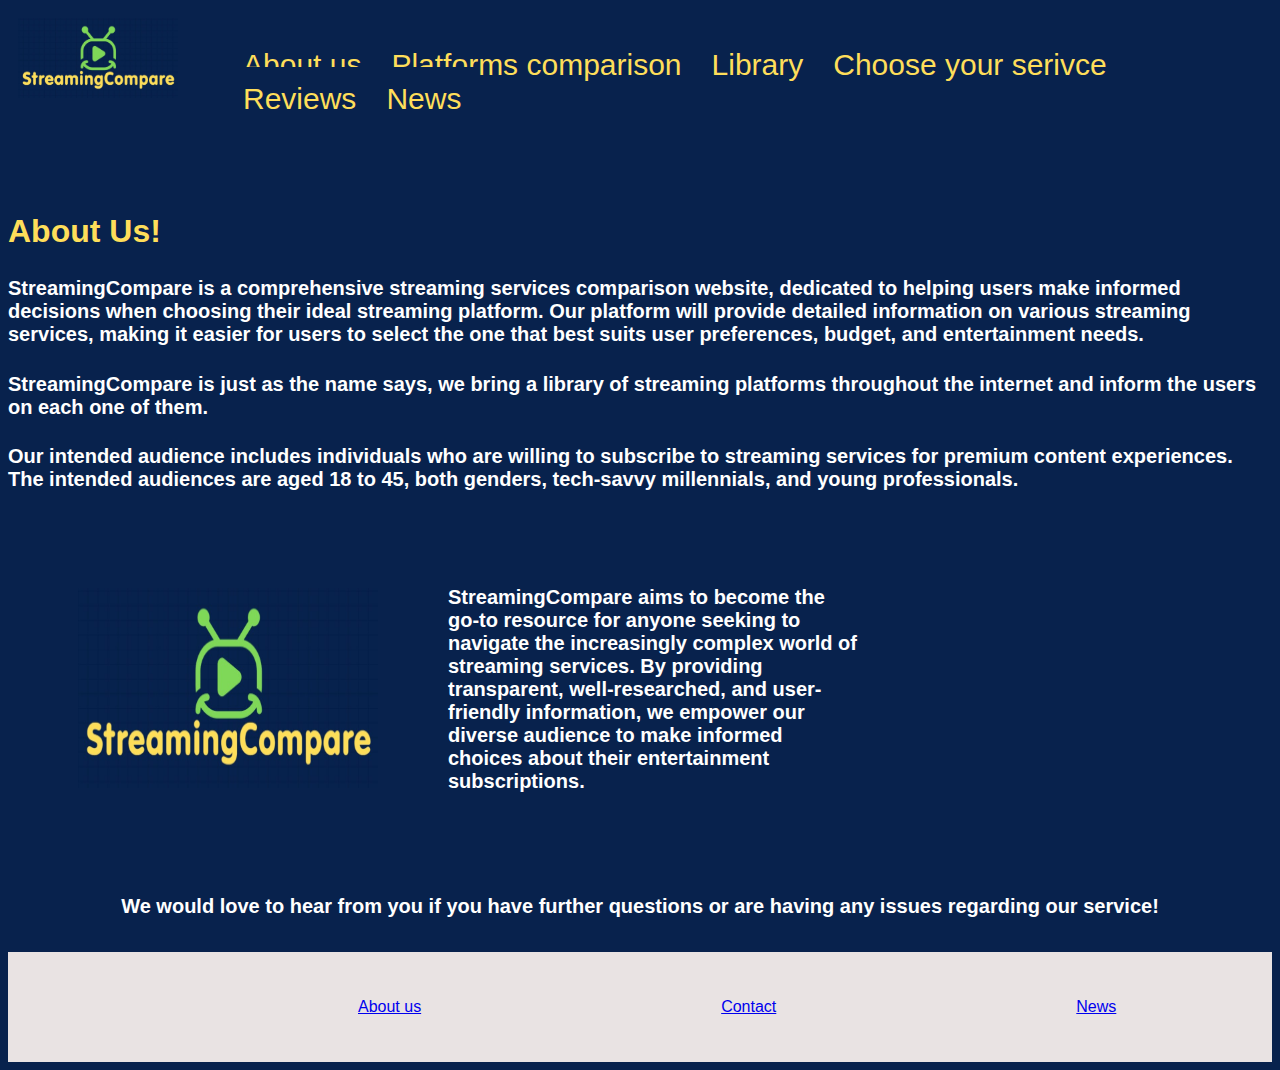
<file: public_html/about.html>
<!DOCTYPE html>
<html lang="en">

<head>
  <meta charset="UTF-8">
  <meta name="viewport" content="width=device-width, initial-scale=1.0">
  <title>StreamingCompare</title>
  <link href="css/about.css" rel="stylesheet">    
</head>


<body>

  <header>
    <img src="img/logo.jpg" class = "logo" alt="logo" width="160" height="80">
    
  <ul>
    <li><a href="about.html">About us</a></li>
    <li><a href="comparison.html">Platforms comparison</a></li>
    <li><a href="library.html">Library</a></li>
    <li><a href="service.html">Choose your serivce</a></li>
    <li><a href="reviews.html">Reviews</a></li>
    <li><a href="news.html">News</a></li>
  </ul>
</header>

<br>
<br>

<div class="upper-content"> 
<h1> About Us! </h1>
    <h4>StreamingCompare is a comprehensive streaming services comparison website, dedicated to helping users make informed decisions when choosing their ideal streaming platform. Our platform will provide detailed information on various streaming services, making it easier for users to select the one that best suits user preferences, budget, and entertainment needs. </h4>
    <h4>StreamingCompare is just as the name says, we bring a library of streaming platforms throughout the internet and inform the users on each one of them.</h4>    
    <h4>Our intended audience includes individuals who are willing to subscribe to streaming services for premium content experiences. The intended audiences are aged 18 to 45, both genders, tech-savvy millennials, and young professionals.</h4>
    

<div class="container">
    <div class="lower-content">
      <img src="img/logo.jpg" class="companylogo" alt="companylogo" >      
    </div>
    <div class="text">
      <h4>StreamingCompare aims to become the go-to resource for anyone seeking to navigate the increasingly complex world of streaming services. By providing transparent, well-researched, and user-friendly information, we empower our diverse audience to make informed choices about their entertainment subscriptions.</h3>        
    </div>
  </div>

  <div class="lower-text">
    <h5>We would love to hear from you if you have further questions or are having any issues regarding our service!</h5>
    </div>

</div>


</body>

    

<!-- Footer -->
<footer class="footer">
  <p><a href="about.html"> About us</a></p>    
  <p><a href="mailto:webmaster@example.com"> Contact </p>
  <p><a href="news.html">News</a></p>
</footer>
</body>
</html>
</file>
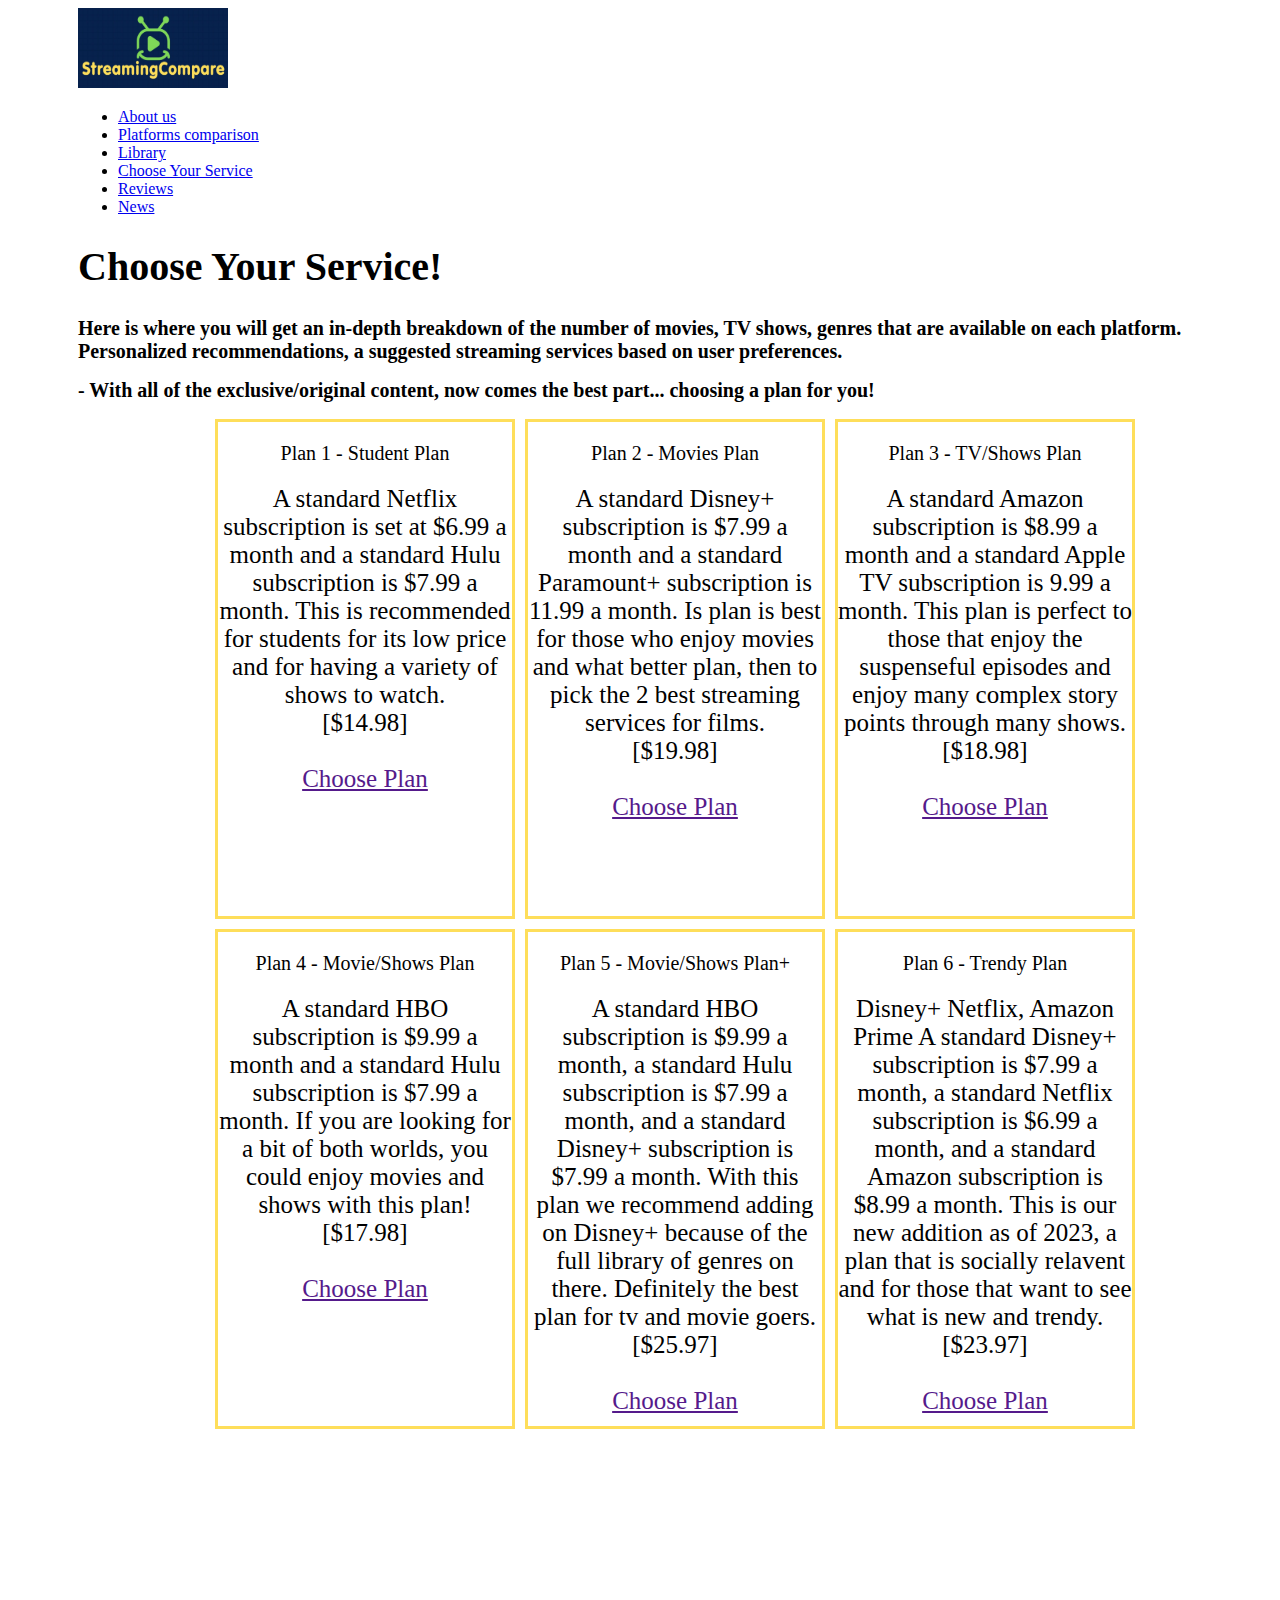
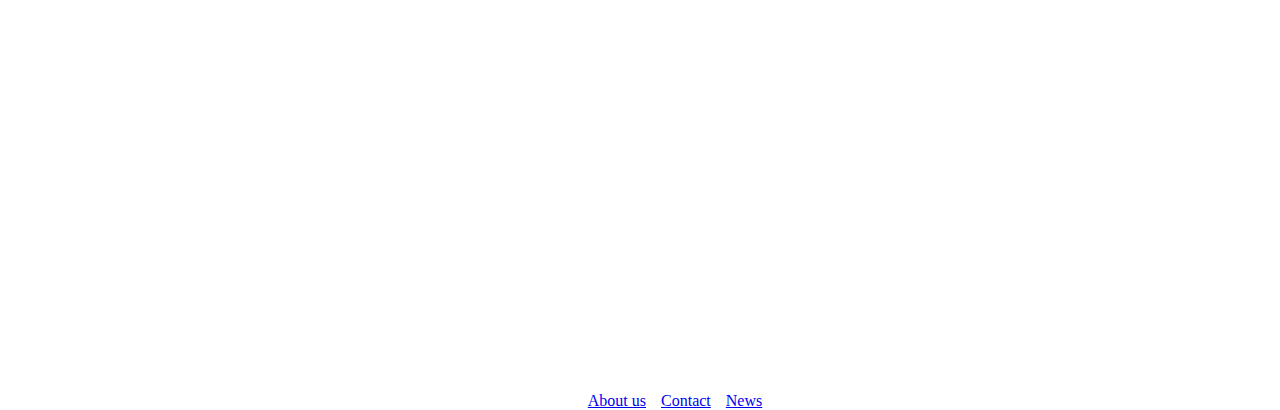
<file: public_html/choose.html>
<!DOCTYPE html>
<html lang="en">
	<head>
		<meta charset = "UTF-8">
		<title>StreamingCompare(Service)</title>
		<link href="css/choose.css" rel="stylesheet">
	</head>
	<body>
		<header>
			<img src = "img/logo.jpg" class = logo width = "160" height = "80">
			<ul>
    			<li><a href="about.html"> About us </a></li>
    			<li><a href="comparison.html"> Platforms comparison </a></li>
    			<li><a href="library.html"> Library </a></li>
    			<li><a href="choose.html"> Choose Your Service </a></li>
    			<li><a href="reviews.html"> Reviews </a></li>
    			<li><a href="news.html"> News </a></li>
  			</ul>
			<h1>Choose Your Service!</h1>
			<h2>Here is where you will get an in-depth breakdown of the number of movies, TV shows, genres that are available on each platform. Personalized recommendations, a suggested streaming services based on user preferences.</h2>
			<h2>- With all of the exclusive/original content, now comes the best part... choosing a plan for you!</h2>
		</header>
		<main>
			<div id="board">
         		<div class="1">
         			<p>Plan 1 - Student Plan</p>
         			<div>A standard Netflix subscription is set at $6.99 a month and a standard Hulu subscription is $7.99 a month. This is recommended for students for its low price and for having a variety of shows to watch.</div>
         			<div>[$14.98]</div>
         			<div>&nbsp;</div>
         			<div><a href=> Choose Plan </a></div>
         		</div>
         		<div class="2">
         			<p>Plan 2 - Movies Plan</p>
         			<div>A standard Disney+ subscription is $7.99 a month and a standard Paramount+ subscription is 11.99 a month. Is plan is best for those who enjoy movies and what better plan, then to pick the 2 best streaming services for films.</div>
         			<div>[$19.98]</div>
         			<div>&nbsp;</div>
         			<div><a href=> Choose Plan </a></div>
         		</div>
         		<div class="3">
         			<p>Plan 3 - TV/Shows Plan</p>
         			<div>A standard Amazon subscription is $8.99 a month and a standard Apple TV subscription is 9.99 a month. This plan is perfect to those that enjoy the suspenseful episodes and enjoy many complex story points through many shows.</div>
         			<div>[$18.98]</div>
         			<div>&nbsp;</div>
					<div><a href=> Choose Plan </a></div>
         		</div>
         		<div class="4">
         			<p>Plan 4 - Movie/Shows Plan</p>
         			<div>A standard HBO subscription is $9.99 a month and a standard Hulu subscription is $7.99 a month. If you are looking for a bit of both worlds, you could enjoy movies and shows with this plan!</div>
         			<div>[$17.98]</div>
         			<div>&nbsp;</div>
         			<div><a href=> Choose Plan </a></div>
         		</div>
         		<div class="5">
         			<p>Plan 5 - Movie/Shows Plan+</p>
         			<div>A standard HBO subscription is $9.99 a month, a standard Hulu subscription is $7.99 a month, and a standard Disney+ subscription is $7.99 a month. With this plan we recommend adding on Disney+ because of the full library of genres on there. Definitely the best plan for tv and movie goers.</div>
         			<div>[$25.97]</div>
         			<div>&nbsp;</div>
         			<div><a href=> Choose Plan </a></div>
         		</div>
         		<div class="6">
         			<p>Plan 6 - Trendy Plan</p>
         			<div> Disney+ Netflix, Amazon Prime A standard Disney+ subscription is $7.99 a month, a standard Netflix subscription is $6.99 a month, and a standard Amazon subscription is $8.99 a month. This is our new addition as of 2023, a plan that is socially relavent and for those that want to see what is new and trendy.</div>
         			<div>[$23.97]</div>
         			<div>&nbsp;</div>
         			<div><a href=> Choose Plan </a></div>
         		</div>
      		</div>
		</main>
		<!-- Footer -->
		<footer class="footer">
			<a href="about.html"> About us </a>
			<a href="mailto:webmaster@example.com"> Contact </a>
			<a href="news.html"> News </a>
		</footer>
	</body>
</html>
</file>
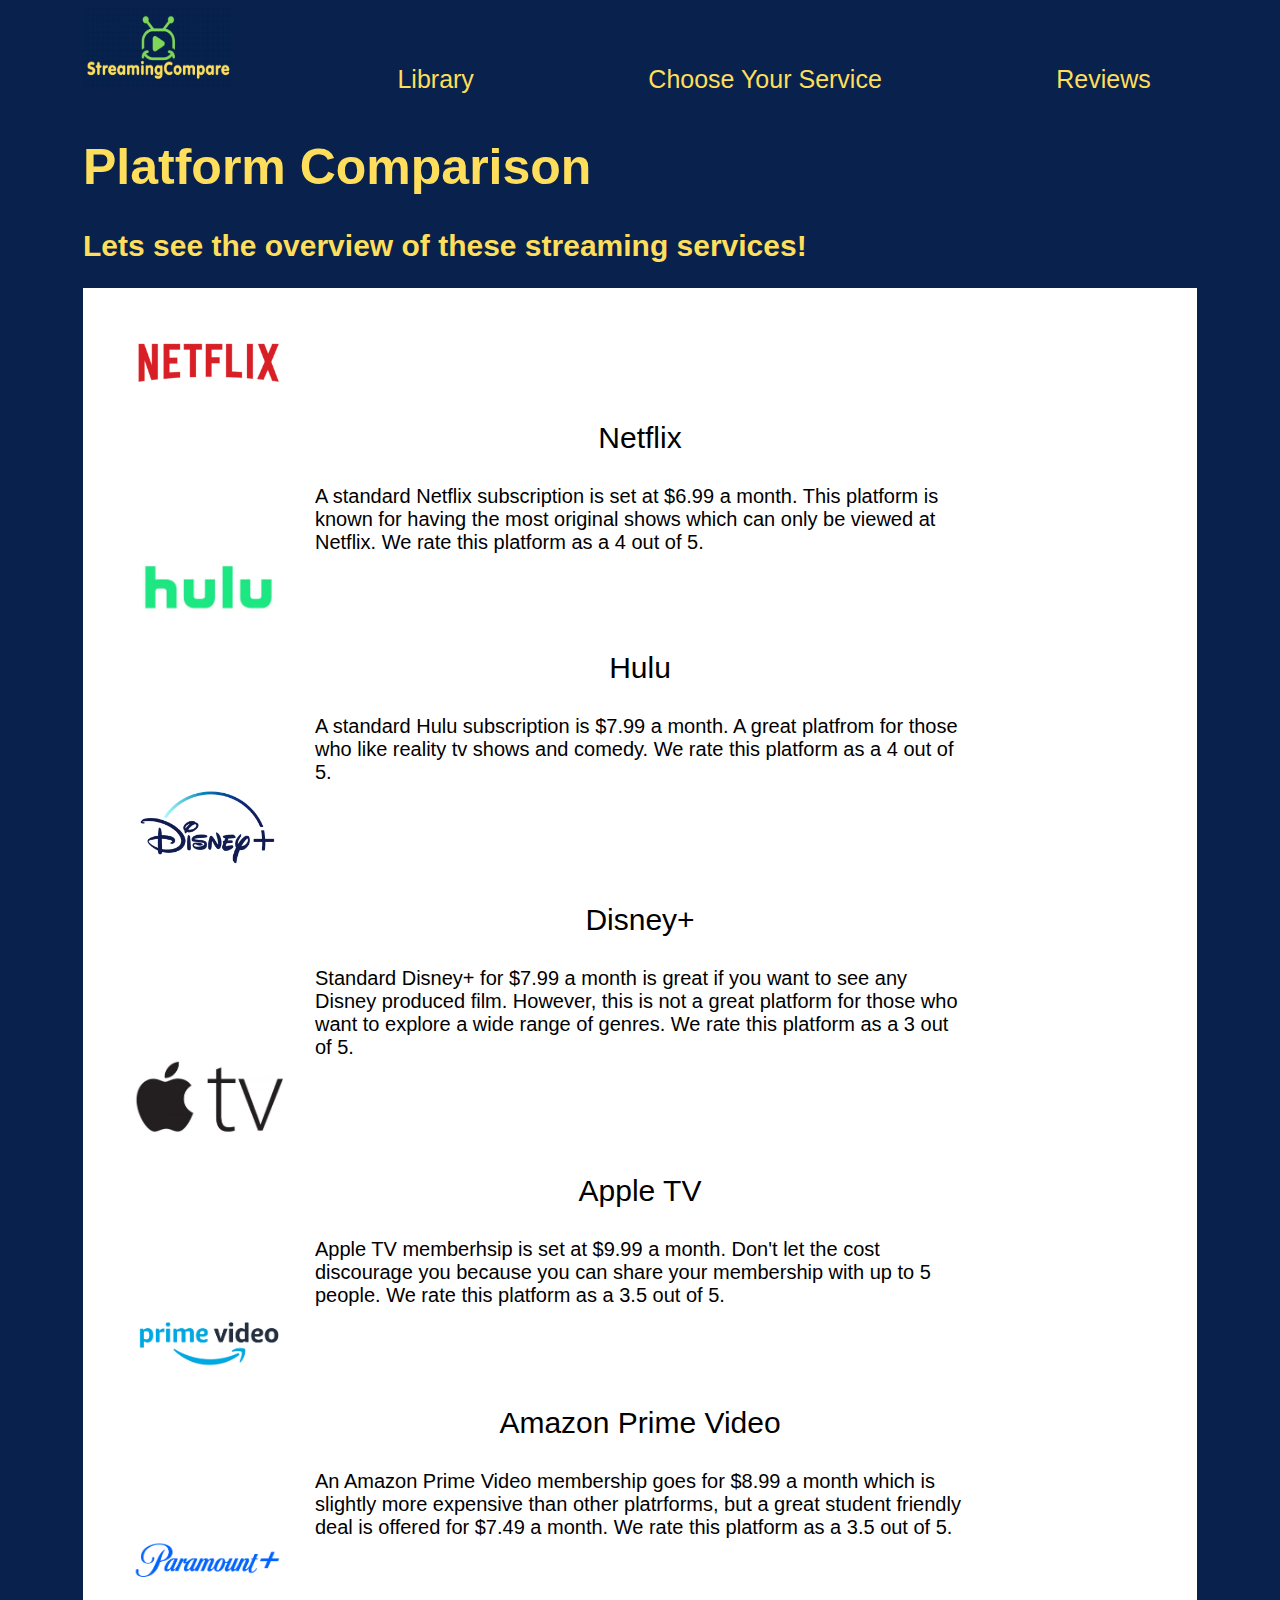
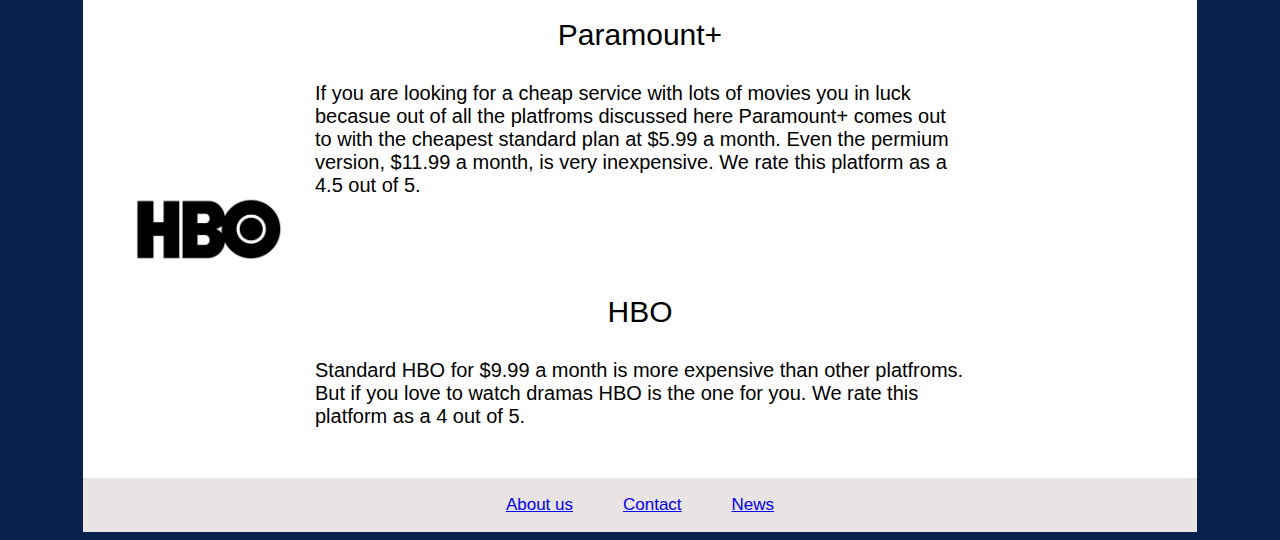
<file: public_html/comparison.html>
<!DOCTYPE html>
<html lang="en">
	<head>
		<meta charset = "UTF-8">
		<title>StreamingCompare</title>
		<link rel = "stylesheet" type = "text/css" href = "css/comparison.css">
	</head>
	
	<body>
	
		<header>
			<img src = "img/logo.jpg" class = logo width = "160" height = "80">
			<a class = "l" href="library.html">Library</a>
			<a class = "l" href="service.html">Choose Your Service</a>
			<a class = "l" href="reviews.html">Reviews</a>
			<h1>Platform Comparison</h1>
			<h2>Lets see the overview of these streaming services!</h2>
		</header>
		
		<main>
			<img src = "img/Netflix.png">
			<p>Netflix</p>
				<div>
				A standard Netflix subscription is set at $6.99 a month. This platform is known for having the most
				original shows which can only be viewed at Netflix. We rate this platform as a 4 out of 5.
				</div>
			</div>
			<img src = "img/Hulu.png">
			<p>Hulu</p>
				<div>
				A standard Hulu subscription is $7.99 a month. A great platfrom for those who like reality tv shows 
				and comedy. We rate this platform as a 4 out of 5.
				</div>
			<img src = "img/Disney.png">
			<p>Disney+</p>
				<div>
				Standard Disney+ for $7.99 a month is great if you want to see any Disney produced film.
				However, this is not a great platform for those who want to explore a wide range of genres.
				We rate this platform as a 3 out of 5.
				</div>
			<img src = "img/Apple.png">
			<p>Apple TV</p>
				<div>
				Apple TV memberhsip is set at $9.99 a month. Don't let the cost discourage you because you can share
				your membership with up to 5 people. We rate this platform as a 3.5 out of 5.
				</div>
			<img src = "img/Amazon.png">
			<p>Amazon Prime Video</p>
				<div>
				An Amazon Prime Video membership goes for $8.99 a month which is slightly more expensive than other platrforms,
				but a great student friendly deal is offered for $7.49 a month. We rate this platform as a 3.5 out of 5.
				</div>
			<img src = "img/Paramount.png">
			<p>Paramount+</p>
				<div>
				If you are looking for a cheap service with lots of movies you in luck becasue
				out of all the platfroms discussed here Paramount+ comes out to with the cheapest standard plan at $5.99 a month.
				Even the permium version, $11.99 a month, is very inexpensive.
				We rate this platform as a 4.5 out of 5.
				</div>
			<img src = "img/HBO.png">
			<p>HBO</p>
				<div>
				Standard HBO for $9.99 a month is more expensive than other platfroms. But if you love to watch dramas HBO is the one for you.
				We rate this platform as a 4 out of 5.
				</div>
		</main>
		
		<footer>
			<p class = "foo"><a href="about.html"> About us</a></p>    
			<p class = "foo"><a href="mailto:webmaster@example.com">Contact</a></p>
			<p class = "foo"><a href="news.html">News</a></p>
		</footer>
		
	</body>
	
</html>
</file>
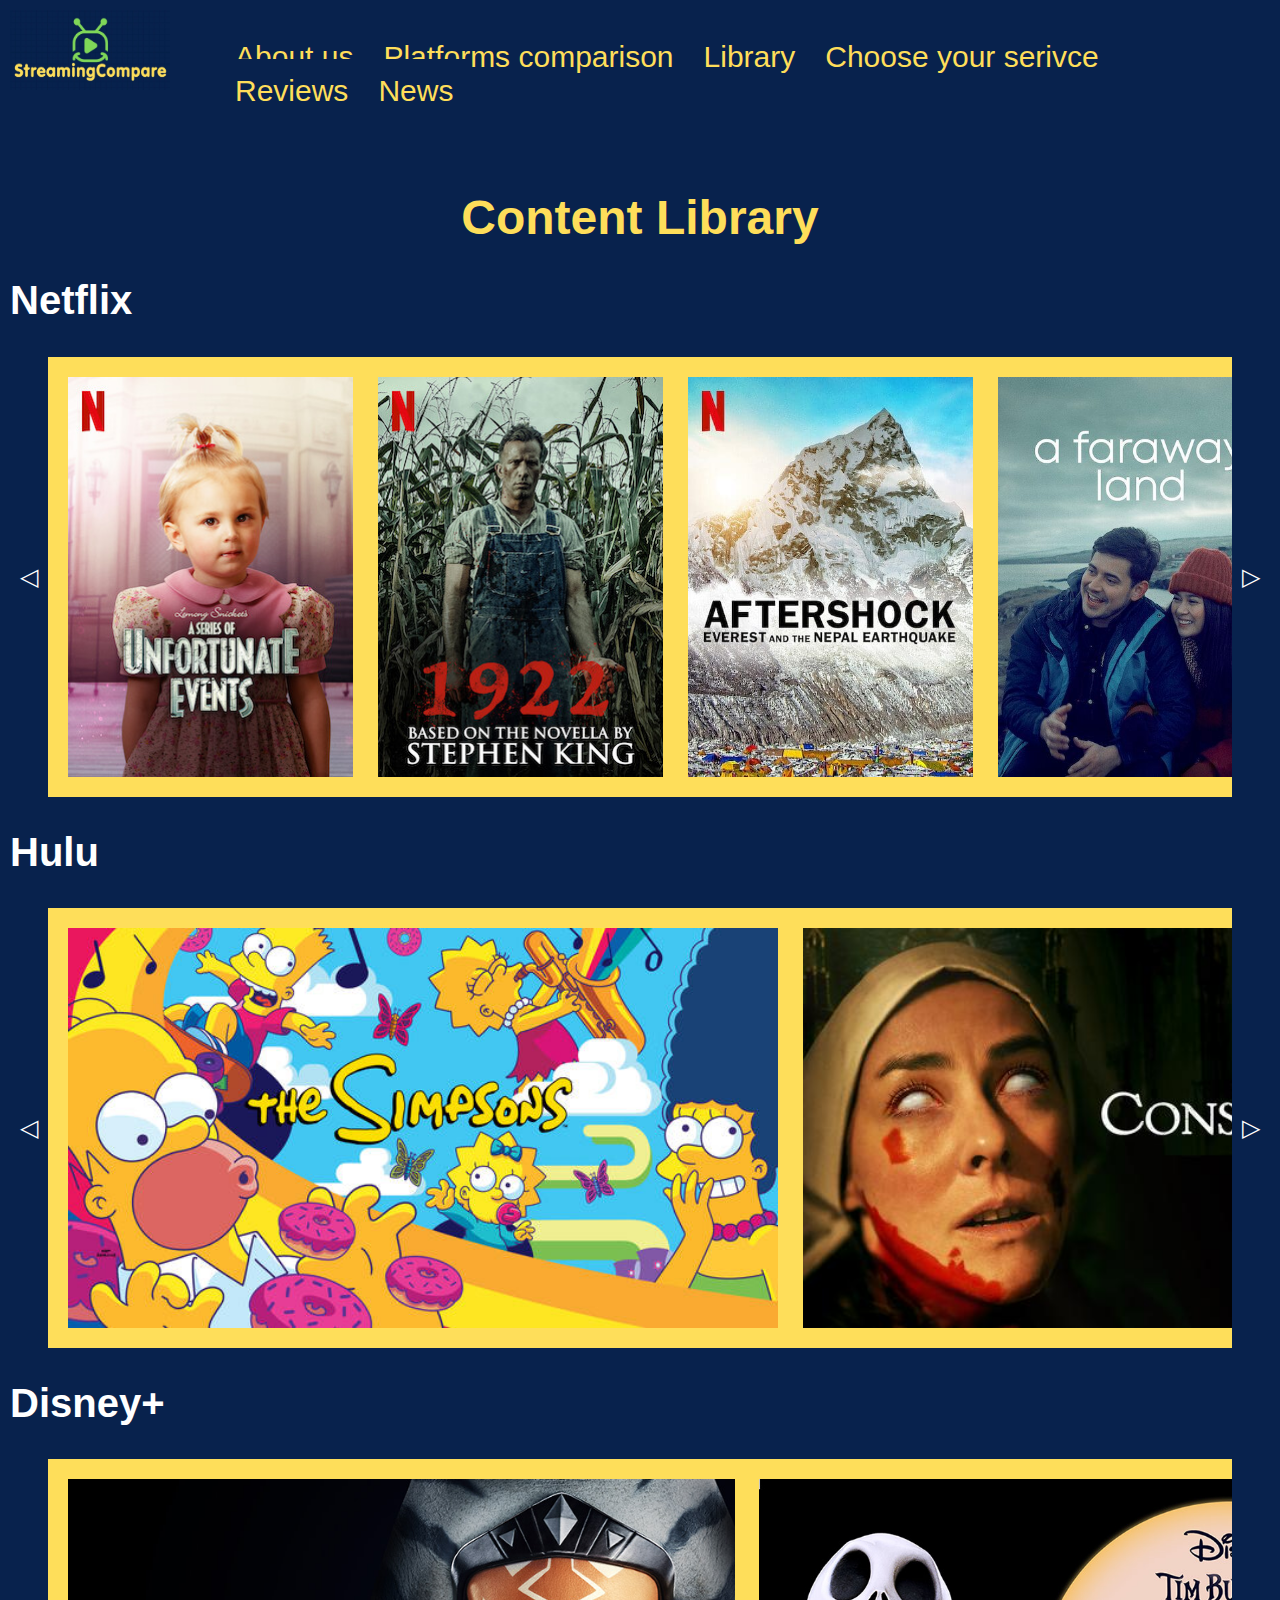
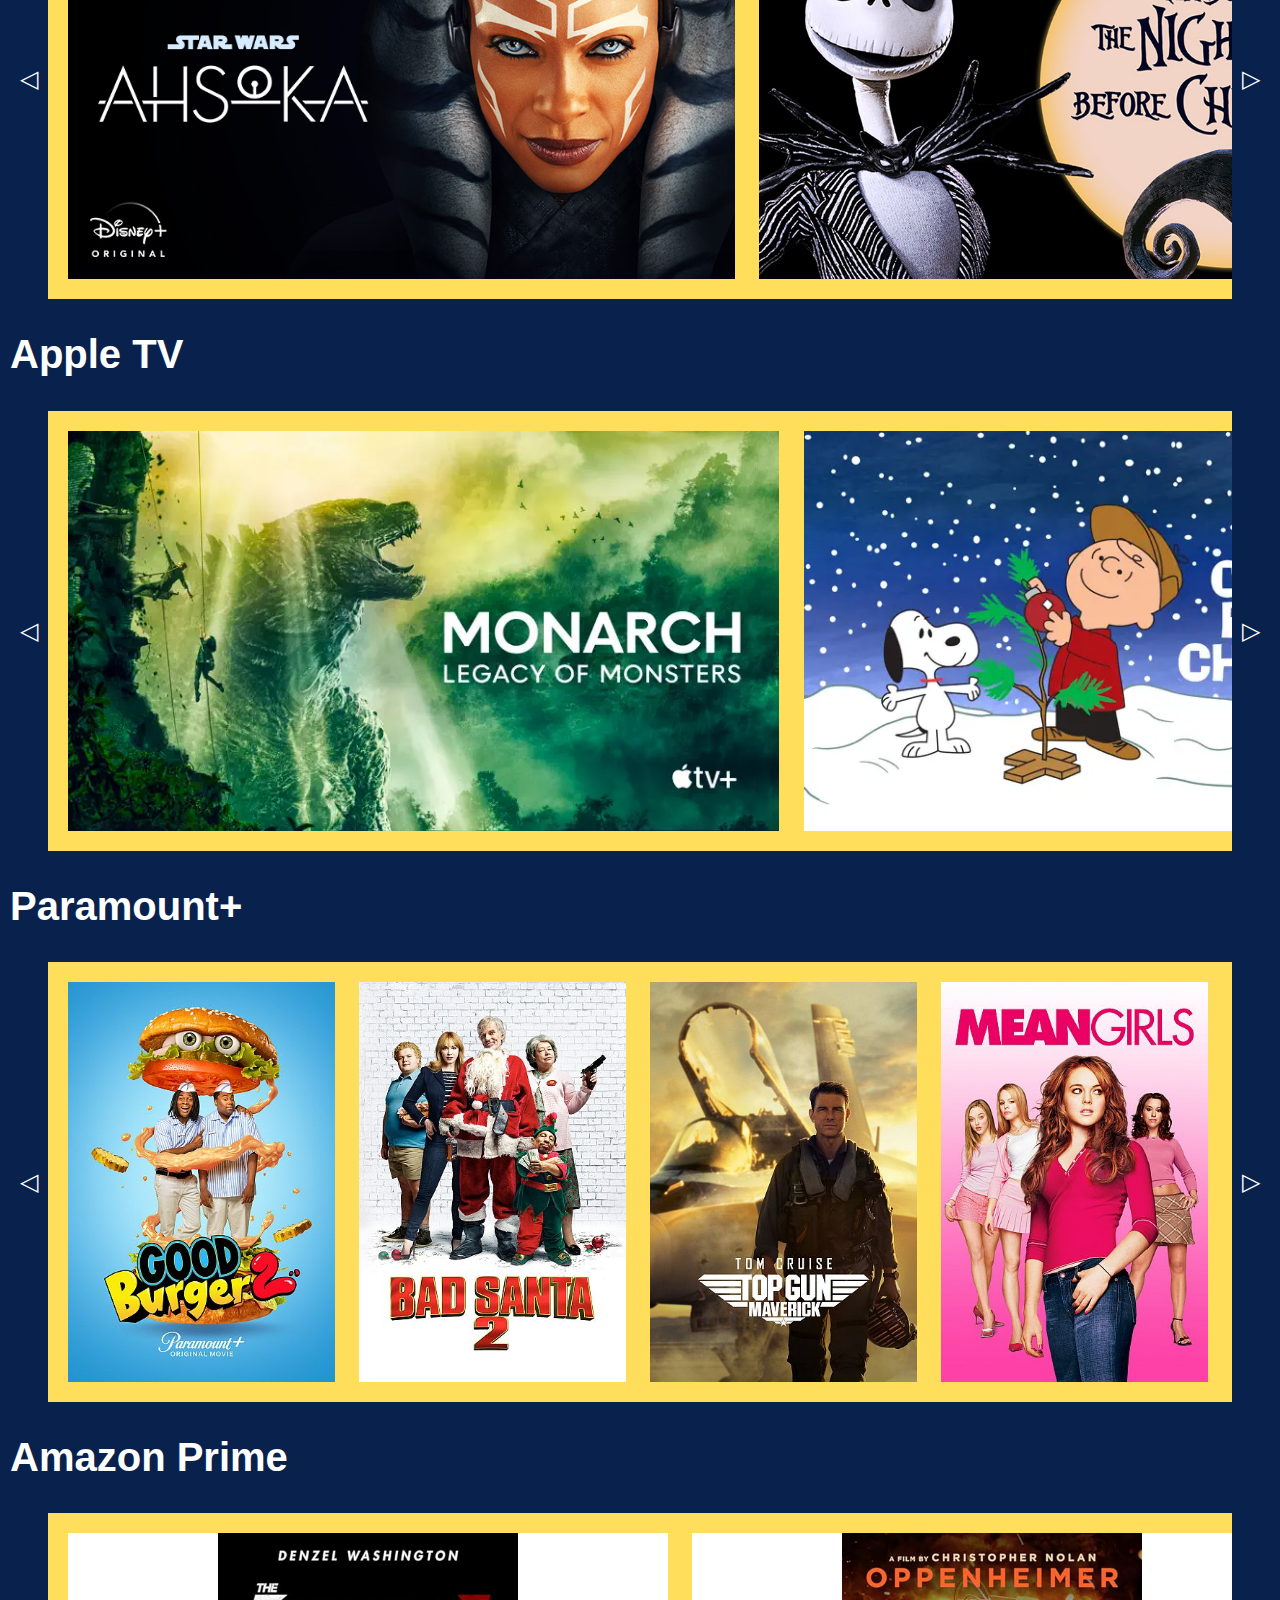
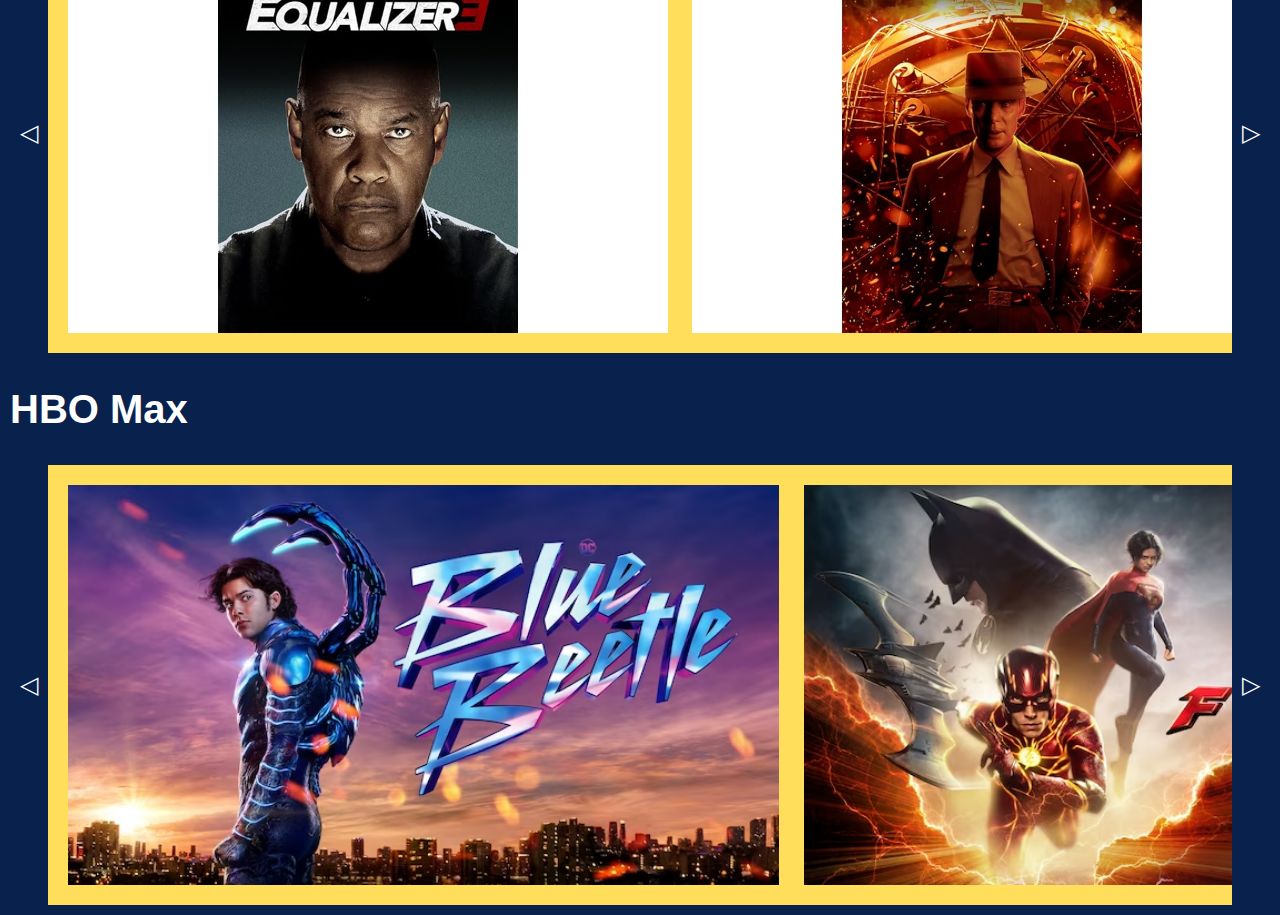
<file: public_html/library.html>
<!DOCTYPE html>
<html lang="en">
<head>
  <meta charset="UTF-8">
  <meta name="viewport" content="width=device-width, initial-scale=1.0">
  <link rel="stylesheet" type="text/css" href="css/index.css">
  <link rel="stylesheet" type="text/css" href="css/library.css">

  <title>Content Lirbrary</title>

  <!-- <script defer type="text/javascript" src="js/client.js"></script> -->
</head>
<body>
  <header>
    <img src="img/logo.jpg" class = "logo" alt="logo" width="160" height="80">
    
    <ul>
      <li><a href="about.html">About us</a></li>
      <li><a href="comparison.html">Platforms comparison</a></li>
      <li><a href="library.html">Library</a></li>
      <li><a href="service.html">Choose your serivce</a></li>
      <li><a href="reviews.html">Reviews</a></li>
      <li><a href="news.html">News</a></li>
    </ul>
  </header>

  <main>
    <h1>Content Library</h1>
    <h2>Netflix</h2>
    <div class="main-container" id="netflix-div">
      <button class="arrow arrow-left" onmousedown="startScrolling('netflix-container', -1)" onmouseup="stopScrolling()">&#9665;</button>

      <div id="netflix-container" class="scroll-container">
        <img src="img/unfortunate-events.jpeg" alt="A Series of Unfortunate Events cover">
        <img src="img/1922-movie.jpeg" alt="1922 movie cover">
        <img src="img/aftershock.jpeg" alt="Aftershock TV show cover">
        <img src="img/faraway-land.jpeg" alt="Faraway Land cover">
        <img src="img/king-julian.jpeg" alt="All Hail King Julian cover">
        <img src="img/family-reunion-christmas.jpeg" alt="A Family Reuinion Christmas cover">
      </div>

      <button class="arrow arrow-right" onmousedown="startScrolling('netflix-container', 1)" onmouseup="stopScrolling()">&#9655;</button>
    </div>

    <h2>Hulu</h2>
    <div class="main-container" id="hulu-div">
      <button class="arrow arrow-left" onmousedown="startScrolling('hulu-container', -1)" onmouseup="stopScrolling()">&#9665;</button>

      <div id="hulu-container" class="scroll-container">
        <img src="img/simpsons.jpeg" alt="The Simpsons cover">
        <img src="img/consecration.jpeg" alt="Image 2">
        <img src="img/living-for-dead.jpeg" alt="Living for the dead cover">
        <img src="img/elf.jpeg" alt="Elf cover">
        <img src="img/gbbs.jpeg" alt="The Great British Baking Show cover">
        <img src="img/bobs-burgers.jpeg" alt="Bob's Burgers cover">
      </div>

      <button class="arrow arrow-right" onmousedown="startScrolling('hulu-container', 1)" onmouseup="stopScrolling()">&#9655;</button>
    </div>

    <h2>Disney+</h2>
    <div class="main-container" id="disney-div">
      <button class="arrow arrow-left" onmousedown="startScrolling('disney-container', -1)" onmouseup="stopScrolling()">&#9665;</button>

      <div id="disney-container" class="scroll-container">
        <img src="img/ahsoka.jpeg" alt="Ahsoka cover">
        <img src="img/nb-christmas.jpeg" alt="The Nighmare Before Christmas cover">
        <img src="img/elemental.jpeg" alt="Elemental cover">
        <img src="img/sm-far-from-home.jpeg" alt="Spider Man Far From Home cover">
        <img src="img/goosebumps.jpeg" alt="Goosebumps cover">
      </div>

      <button class="arrow arrow-right" onmousedown="startScrolling('disney-container', 1)" onmouseup="stopScrolling()">&#9655;</button>
    </div>

    <h2>Apple TV</h2>
    <div class="main-container" id="apple-div">
      <button class="arrow arrow-left" onmousedown="startScrolling('apple-container', -1)" onmouseup="stopScrolling()">&#9665;</button>

      <div id="apple-container" class="scroll-container">
        <img src="img/monarch.webp" alt="Monarch cover">
        <img src="img/charlie-brown.webp" alt="A Charlie Brown Christmas">
        <img src="img/greyhound.webp" alt="Tom Hanks greyhound cover">
        <img src="img/slow-horses.webp" alt="Slow Horses cover">
        <img src="img/foundation.webp" alt="Foundation cover">
      </div>

      <button class="arrow arrow-right" onmousedown="startScrolling('apple-container', 1)" onmouseup="stopScrolling()">&#9655;</button>
    </div>

    <h2>Paramount+</h2>
    <div class="main-container" id="paramount-div">
      <button class="arrow arrow-left" onmousedown="startScrolling('paramount-container', -1)" onmouseup="stopScrolling()">&#9665;</button>

      <div id="paramount-container" class="scroll-container">
        <img src="img/goodburger.jpeg" alt="Good Burger 2 cover">
        <img src="img/bad-santa.jpeg" alt="Bad Santa 2 cover">
        <img src="img/top-gun.jpeg" alt="Top Gun Maverick cover">
        <img src="img/mean-girls.jpeg" alt="Mean Girls cover">
        <img src="img/world-war-z.jpeg" alt="World War Z cover">
      </div>

      <button class="arrow arrow-right" onmousedown="startScrolling('paramount-container', 1)" onmouseup="stopScrolling()">&#9655;</button>
    </div>

    <h2>Amazon Prime</h2>
    <div class="main-container" id="amazon-div">
      <button class="arrow arrow-left" onmousedown="startScrolling('amazon-container', -1)" onmouseup="stopScrolling()">&#9665;</button>

      <div id="amazon-container" class="scroll-container">
        <img src="img/equalizer.jpg" alt="The Equalizer 3 cover">
        <img src="img/oppenheimer.jpg" alt="Oppenheimer cover">
        <img src="img/greek-wedding.jpg" alt="My Big Far Greek Wedding 3 cover">
        <img src="img/meg2.jpg" alt="The Meg 2 cover">
        <img src="img/desperation-road.jpg" alt="Desperation Road cover">
      </div>

      <button class="arrow arrow-right" onmousedown="startScrolling('amazon-container', 1)" onmouseup="stopScrolling()">&#9655;</button>
    </div>

    <h2>HBO Max</h2>
    <div class="main-container" id="hbo-div">
      <button class="arrow arrow-left" onmousedown="startScrolling('hbo-container', -1)" onmouseup="stopScrolling()">&#9665;</button>

      <div id="hbo-container" class="scroll-container">
        <img src="img/blue-beetle.avif" alt="Blue Beetle cover">
        <img src="img/flash.avif" alt="Flash cover">
        <img src="img/abbot-elementary.avif" alt="Abbot Elementary cover">
        <img src="img/friends.avif" alt="Friends cover">
        <img src="img/the-nun.avif" alt="THe Nun 2">
      </div>

      <button class="arrow arrow-right" onmousedown="startScrolling('hbo-container', 1)" onmouseup="stopScrolling()">&#9655;</button>
    </div>

    <!-- JavaScript script for scrolling functionality -->
    <script>
      let scrollingInterval;

      // Function to start scrolling in a specified direction
      function startScrolling(element, direction) {
        scrollingInterval = setInterval(() => {
          const container = document.getElementById(element);
          const scrollAmount = direction * 50; 
          container.scrollLeft += scrollAmount;
        }, 50); // Adjust the interval as needed
      }

      // Function to stop scrolling when mouse button is released
      function stopScrolling() {
        clearInterval(scrollingInterval);
      }
    </script>
  </main>
</body>
</html>
</file>
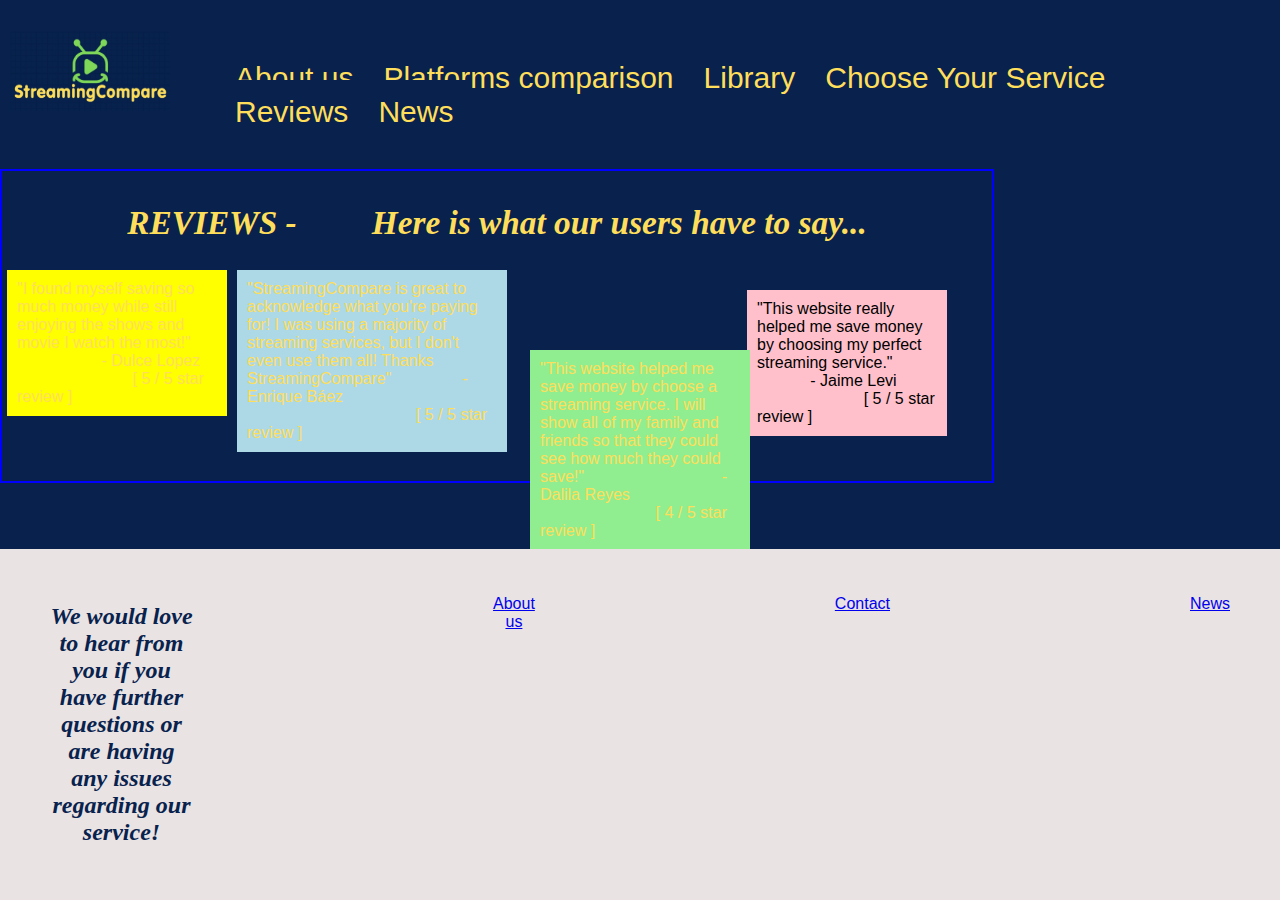
<file: public_html/reviews.html>
<!DOCTYPE html>
<html lang="en">
<head>
	<h1>
  		<meta charset="UTF-8">
  		<meta name="viewport" content="width=device-width, initial-scale=1.0">
  		<title>StreamingCompare(Review)</title>
  		<link rel="stylesheet" type="text/css" href="css/index.css"> 
  		<link href="css/reviews.css" rel="stylesheet">   
	</h1>
	<header>
    	<img src="img/logo.jpg" class = "logo" alt="logo" width="160" height="80">
  		<ul>
    		<li><a href="about.html"> About us </a></li>
    		<li><a href="platform.html"> Platforms comparison </a></li>
    		<li><a href="library.html"> Library </a></li>
    		<li><a href="choose.html"> Choose Your Service </a></li>
    		<li><a href="reviews.html"> Reviews </a></li>
    		<li><a href="news.html"> News </a></li>
  		</ul>
	</header>
</head>
<body>
	<div class="outercontainer">
		<h2> REVIEWS - &nbsp;&nbsp;&nbsp;&nbsp;&nbsp;&nbsp;&nbsp;&nbsp;Here is what our users have to say... </h2>
		<div class="yellow">
			"I found myself saving so much money while still enjoying the shows and movie I watch the most!" 
			&nbsp;&nbsp;&nbsp;&nbsp;&nbsp;&nbsp;&nbsp;&nbsp;&nbsp;&nbsp;&nbsp;&nbsp;&nbsp;&nbsp;&nbsp;&nbsp;&nbsp;&nbsp; - Dulce Lopez
			&nbsp;&nbsp;&nbsp;&nbsp;&nbsp;&nbsp;&nbsp;&nbsp;&nbsp;&nbsp;&nbsp;&nbsp;&nbsp;&nbsp;&nbsp;&nbsp;&nbsp;&nbsp;&nbsp;&nbsp;&nbsp;&nbsp;&nbsp;&nbsp;&nbsp; [ 5 / 5 star review ]
		</div>
		<div class="lightblue">
   			"StreamingCompare is great to acknowledge what you're paying for! I was using a majority of streaming services, but I don't even use them all! Thanks StreamingCompare" 
   			&nbsp;&nbsp;&nbsp;&nbsp;&nbsp;&nbsp;&nbsp;&nbsp;&nbsp;&nbsp;&nbsp;&nbsp;&nbsp;&nbsp; - Enrique Báez
   			&nbsp;&nbsp;&nbsp;&nbsp;&nbsp;&nbsp;&nbsp;&nbsp;&nbsp;&nbsp;&nbsp;&nbsp;&nbsp;&nbsp;&nbsp;&nbsp;&nbsp;&nbsp;&nbsp;&nbsp;&nbsp;&nbsp;&nbsp;&nbsp;&nbsp;&nbsp;&nbsp;&nbsp;&nbsp;&nbsp;&nbsp;&nbsp;&nbsp;&nbsp;&nbsp;&nbsp;&nbsp; [ 5 / 5 star review ]
   		</div>
   		<div class="lightgreen">
   			"This website helped me save money by choose a streaming service. I will show all of my family and friends so that they could see how much they could save!"
   			&nbsp;&nbsp;&nbsp;&nbsp;&nbsp;&nbsp;&nbsp;&nbsp;&nbsp;&nbsp;&nbsp;&nbsp;&nbsp;&nbsp;&nbsp;&nbsp;&nbsp;&nbsp;&nbsp;&nbsp;&nbsp;&nbsp;&nbsp;&nbsp;&nbsp;&nbsp;&nbsp;&nbsp;&nbsp; - Dalila Reyes
			&nbsp;&nbsp;&nbsp;&nbsp;&nbsp;&nbsp;&nbsp;&nbsp;&nbsp;&nbsp;&nbsp;&nbsp;&nbsp;&nbsp;&nbsp;&nbsp;&nbsp;&nbsp;&nbsp;&nbsp;&nbsp;&nbsp;&nbsp;&nbsp;&nbsp; [ 4 / 5 star review ]
   		</div>
   		<div class="pink">
   			"This website really helped me save money by choosing my perfect streaming service." 
			&nbsp;&nbsp;&nbsp;&nbsp;&nbsp;&nbsp;&nbsp;&nbsp;&nbsp;&nbsp;&nbsp; - Jaime Levi
			&nbsp;&nbsp;&nbsp;&nbsp;&nbsp;&nbsp;&nbsp;&nbsp;&nbsp;&nbsp;&nbsp;&nbsp;&nbsp;&nbsp;&nbsp;&nbsp;&nbsp;&nbsp;&nbsp;&nbsp;&nbsp;&nbsp;&nbsp; [ 5 / 5 star review ]
   		</div>
	</div>
</body>
</html>

<!-- Footer -->
<footer class="footer">
	<h3> We would love to hear from you if you have further questions or are having any issues regarding our service! </h3>
  <p><a href="about.html"> About us </a></p>    
  <p><a href="mailto:webmaster@example.com"> Contact </a></p>
  <p><a href="news.html"> News </a></p>
</footer>
</body>
</html>
</file>
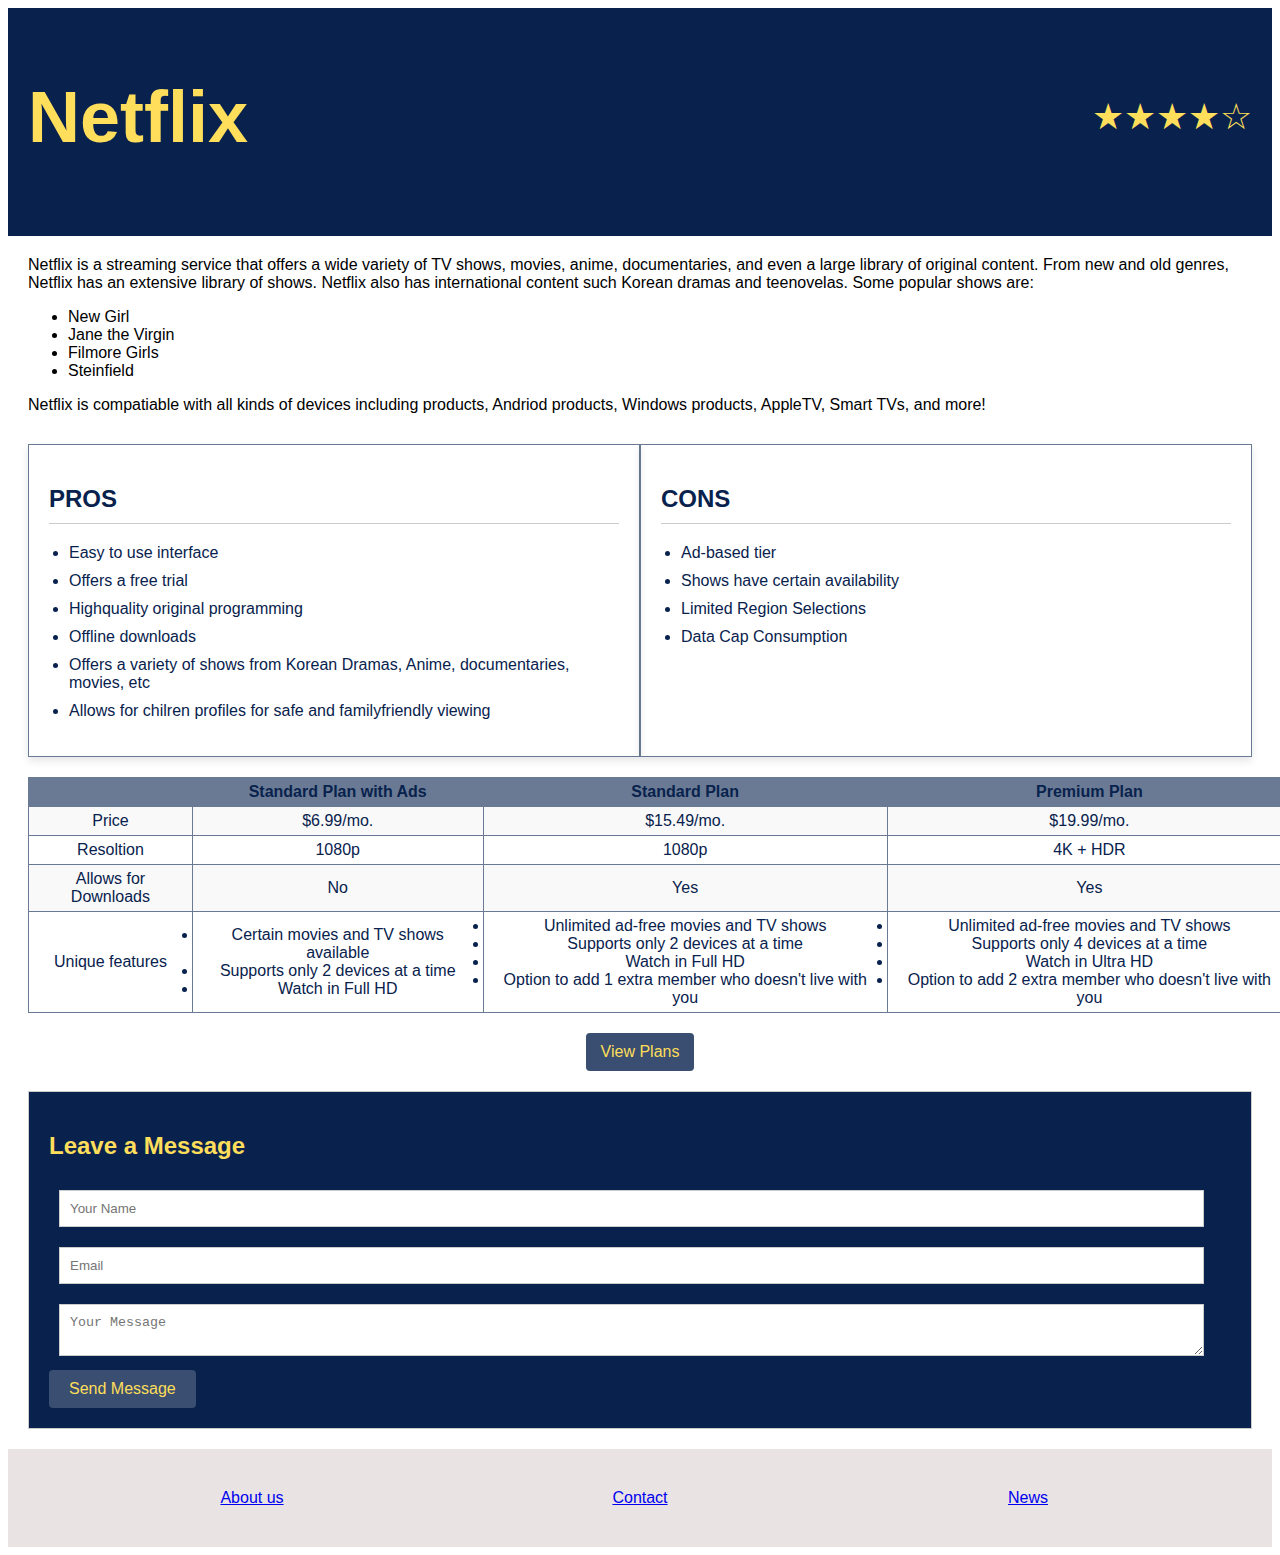
<file: public_html/service.html>
<!DOCTYPE html>
<html lang="en">
<head>
    <meta charset="UTF-8">
    <meta name="viewport" content="width=device-width, initial-scale=1.0">
    <title>Netflix Info Page</title>
    <link href="css/service.css" rel="stylesheet">   
</head>
<body>
    <!-- Header-->
        <header class="left-aligned-header">
            <div class="titleBox">
                <h1>Netflix</h1>
            <p>★★★★☆</p>
            </div>
        </header>
    <!-- Description-->
    <div class="container">
        <span>Netflix is a streaming service that offers a wide variety of TV shows, movies, anime, documentaries, and even a large library of original content.
            From new and old genres, Netflix has an extensive library of shows. Netflix also has international content such Korean dramas and teenovelas. 
             Some popular shows are:
            <ul>
                <li>New Girl</li>
                <li>Jane the Virgin</li>
                <li>Filmore Girls</li>
                <li>Steinfield</li>
            </ul>
            Netflix is compatiable with all kinds of devices including products, Andriod products, 
            Windows products, AppleTV, Smart TVs, and more! 
        </span>
    </div>

    <!-- Pros and Cons lists -->
    <div class="container">
        <div class="text-box">
            <h2>PROS</h2>
            <ul>
                <li>Easy to use interface</li>
                <li>Offers a free trial</li>
                <li>Highquality original programming</li>
                <li>Offline downloads</li>
                <li>Offers a variety of shows from Korean Dramas, Anime, documentaries, movies, etc</li>
                <li>Allows for chilren profiles for safe and familyfriendly viewing</li>
            </ul>
        </div>
        
        <div class="text-box">
            <h2>CONS</h2>
            <ul>
                <li>Ad-based tier</li>
                <li>Shows have certain availability</li>
                <li>Limited Region Selections</li>
                <li>Data Cap Consumption</li>
            </ul>
        </div>
    </div>

    <!-- this is an information table -->
    <table>
        <tr>
            <th></th>
            <th>Standard Plan with Ads</th>
            <th>Standard Plan</th>
            <th>Premium Plan</th>
        </tr>
        <tr>
            <td>Price</td>
            <td>$6.99/mo.</td>
            <td>$15.49/mo.</td>
            <td>$19.99/mo.</td>
        </tr>
        <tr>
            <td>Resoltion</td>
            <td>1080p</td>
            <td>1080p</td>
            <td>4K + HDR</td>
        </tr>
        <tr>
            <td>Allows for Downloads</td>
            <td>No</td>
            <td>Yes</td>
            <td>Yes</td>
        </tr>
        <tr>
            <td>Unique features</td>
            <td>
                <li>Certain movies and TV shows available</li>
                <li>Supports only 2 devices at a time</li>
                <li>Watch in Full HD</li>
    
            </td>
            <td>
                <li>Unlimited ad-free movies and TV shows</li>
                <li>Supports only 2 devices at a time</li>
                <li>Watch in Full HD</li>
                <li>Option to add 1 extra member who doesn't live with you</li>
            </td>
            <td>
                <li>Unlimited ad-free movies and TV shows</li>
                <li>Supports only 4 devices at a time</li>
                <li>Watch in Ultra HD</li>
                <li>Option to add 2 extra member who doesn't live with you</li>
            </td>
        </tr>
    </table>

    <!-- View Plans button-->
    <div class="container">
        <a href="https://help.netflix.com/en/node/24926" class="button">View Plans</a>
    </div>
    

    <!-- this is the message box -->
    <div class="message-box">
        <h2>Leave a Message</h2>
        <form id="messageForm">
            <input type="text" id="name" name="name" placeholder="Your Name" required>
            <input type="text" id="email" name="email" placeholder="Email" required>
            <textarea id="message" name="message" placeholder="Your Message" required></textarea>
            <input type="submit" value="Send Message">
        </form>
    </div>

    <!-- Footer-->
    <footer class="footer">
        <p><a href="about.html"> About us</a></p>    
        <p><a href="mailto:webmaster@example.com"> Contact </p>
        <p><a href="news.html">News</a></p>
      </footer>
    <script>  
        /**
         * This method has an input and alert is called 
         */
        document.getElementById('messageForm').onsubmit = function(event) {
            event.preventDefault();
            var name = document.getElementById('name').value;
            var message = document.getElementById('message').value;
            
            alert('Thank you ' + name + ' for your feedback! Your message has been sent!');
            
            // clear the form fields after submission
            document.getElementById('name').value = '';
            document.getElementById('email').value = '';
            document.getElementById('message').value = '';
        };
    </script>
</body>
</html>
</file>
<file: public_html/css/about.css>
@charset "utf-8";


header{
    display: flex;    
    background-color: #08224D;
 }


body{
	font-family: 'Nanum Gothic', sans-serif;
    background-color: #08224D;
    color: #FEDE5A;  

    /*padding: 0;
    margin: 0;*/

}

 .logo{    
    margin: 10px;
 }

ul {
  list-style-type: none;
  margin: 0;
  padding: 40px;
  overflow: hidden;
  
  }

  li {
     float: left;     
    
  }
  
  li a {
    padding: 15px;
    font-size: 30px;
    background-color: #08224D;
    color: #FEDE5A;
    text-decoration:none; 
  }

  h2 {
    text-align: center;
    font-weight: bold;
    color: white;    
    font-size: 40px;
    margin: 30px;
    text-decoration: none;
  }

  h4 {
    text-align: left;        
    color: white;    
    font-size: 20px;
  }

   h5{
    text-align: center;        
    color: white;    
    font-size: 20px;
   }
   
  .container {
    display: grid;
    align-items: center; 
    grid-template-columns: 1fr 1fr 1fr;
   }
   
   .companylogo {
    width: 300px;
    height: 200px;    
    margin: 70px;    
    text-align: center;   
   }



  .footer{
    background-color: rgb(233, 227, 227);
    color:black;
    display: flex;
    padding: 30px 50px;
    text-align: center;        
    
}      
       
.footer > p{
  margin-left: 300px;
  
}
</file>
<file: public_html/css/choose.css>
html {
	margin-left: 70px;
}
h1 {
	font-size: 40px;
}
h2 {
	font-size: 20px;
	justify-content: center;
}
p {
	display: flex;
	align-items: center; 
	justify-content: center;
	font-size:20px;
}
div { 
	max-width: 1500px; 
	margin: 0; 
	float: none; 
}
img {
	width: 150px;
}
footer {
	display: flex;
	align-items: center; 
	justify-content: center;
	column-gap: 15px;
	position: relative;
	top: 50px;
}
#board {
    font: 25px 'Times New Roman';
    margin: 3px;
    display: grid;
	grid-template-columns: 300px 300px 300px;
    grid-template-rows: 500px 500px 500px;
    grid-gap: 10px;
    justify-content: center;
}
#board > div {
    border: 3px solid #FEDE5A;
    text-align: center;
}
</file>
<file: public_html/css/comparison.css>
@charset "utf-8";
	
	html {
	margin-left: 75px;
	margin-right: 75px;
	background-color: #08224D;
	font-family: 'Namun Gothic', sans-serif;
	}
	main:not(p) {
	background-color: white;
	}
	a.l:link, header.a:visited {
	background-color: #08224D;
	color: #FEDE5A;
	padding: 10px;
	text-decoration: none;
	display: inline-block;
	font-size: 25px;
	}
	a.l:hover, header.a:active {
	background-color: green;
	}
	a.l:visited {
	color: #FEDE5A;	
	}
	a.l {
	margin-left: 150px;
	}
	h1 {
	font-size: 50px;
	color: #FEDE5A;
	}
	h2 {
	font-size: 30px;
	color: #FEDE5A;
	}
	main {
	border: 50px solid white;
	}
	p:not(.foo) {
	display: flex;
	align-items: center; 
	justify-content: center;
	font-size:30px;
	}
	div { 
	max-width: 650px; 
	margin: 0 auto !important; 
	float: none !important;
	font-size: 20px;
	}
	img {
	width: 150px;
	}
	footer {
	display: flex;
	align-items: center; 
	justify-content: center;
	column-gap: 50px;
	position: relative;
	background-color: rgb(233,227,227);
	font-size: 17px;
	}
</file>
<file: public_html/css/index.css>
@charset "utf-8";


body{
	font-family: 'Nanum Gothic', sans-serif;
    background-color: #08224D;
    color: #FEDE5A;  

    padding: 0;
    margin: 0;
}

header{
    display: flex;    
    background-color: #08224D;
 }

 .logo{    
    margin: 10px;
 }

ul {
  list-style-type: none;
  margin: 0;
  padding: 40px;
  overflow: hidden;
  
  }

  li {
     float: left;     
    
  }
  
  li a {
    padding: 15px;
    font-size: 30px;
    background-color: #08224D;
    color: #FEDE5A;
    text-decoration:none; 
  }

  h2 {
    text-align: center;
    font-weight: bold;
    color: white;    
    font-size: 40px;
    text-decoration: none;
  }

  h3 {
    text-align: center;        
    color: white;    
    text-decoration: none;
    font-size: 30px;
  }

  .bg-image {
    filter: blur(8px);
    -webkit-filter: blur(8px);
    
  }
  .bg-text {
    background-color: rgb(0,0,0); 
    background-color: rgba(0,0,0, 0.4); 
    color: white;
    font-weight: bold;
    border: 3px solid #f1f1f1;
    position: absolute;
    top: 40%;
    left: 50%;
    transform: translate(-50%, -50%);
    z-index: 2;
    width: 80%;
    padding: 20px;
    text-align: center;    
  }

  .mainlogos {    
    border-radius: 50%;
    display: left;    
      float: center;    
      width: 15%;
      height: 15%;     
    padding: 70px;
    margin: 50px;
    float: center;
    justify-content: space-between;
  }

      
  .container {
    display: grid;
    align-items: center; 
    grid-template-columns: 1fr 1fr 1fr;
    column-gap: 5px;
   }
   
   img {
     max-width: 100%;
     max-height:100%;
   }
   
   .text {
     font-size: 30px;
   }

 
  .upper-content > a {    
    float: center;    
    color: white;
    top: 0;
    font-size: 20px;
    padding: 150px;    
    margin: 50px;
    text-decoration: none;
    
  }

  .upper-content > p{
    display: inline-block;    
    justify-content: space-between;
    color: #f1f1f1;
    font-weight: bold;

  } 

  figcaption {

    color: #f1f1f1;
  }

  .lower-content {    
    float: center;    
    color: white;
    display: flex;
    padding: 70px;
    margin: 50px;
    float: center;
    justify-content: space-between;
  }
  

  .but1, .but2{    
    background-color: #727472;         
    color:white;
    padding: 30px 50px;
    text-align: center;
    text-decoration: none;  
    border-radius: 8px;
    font-size: 30px;   
    position: relative;
    left: 500px; 

  }

.but1 {
    margin-right: 300px; 
  }
        
.but2 {
    margin-right: 300px; 
  }

  .footer{
    background-color: rgb(233, 227, 227);
    color:black;
    display: flex;
    padding: 30px 50px;
    text-align: center;        
    
}      
       
.footer > p{
  margin-left: 300px;  
}
</file>
<file: public_html/css/library.css>
main {
  padding: 10px;
}

h1 {
  font-size: 300%;
  text-align: center;
}

h2 {
  text-align: left;
}


div.scroll-container {
  background-color: #FEDE5A;
  overflow: hidden;
  white-space: nowrap;
  padding: 10px;
  position: relative;
}

div.scroll-container img {
  padding: 10px;
  display: inline-block;
  vertical-align: middle;
}

.arrow {
  font-size: 24px;
  cursor: pointer;
  color: white;
  background-color: #08224D;
  padding: 10px;
  border: none;
}

.arrow:hover {
  color: #FEDE5A
}

.arrow-left {
  left: 0;
}

.arrow-right {
  right: 0;
}

.main-container {
  display: flex;
}

div > img {
  height: 400px;
}
</file>
<file: public_html/css/reviews.css>
.outercontainer {
	width: 980px;
	height: 300px;
	border: 2px solid blue;
	padding: 5px;
	background-color: #08224D;
}
h2 {
	font-size: 25pt;
	font-family: 'Times New Roman';
	position: relative;
	color: #FEDE5A;
	font-style: italic;
}
.yellow {
	background-color: yellow;
	float: left;
	width: 200px;
	padding: 10px;
	margin-right: 10px;
		}
.lightgreen {
	background-color: lightgreen;
	position: absolute;
	top: 350px;
	left: 530px;
	width: 200px;
	padding: 10px;
}
.pink {
	background-color: pink;
	color: black;
	float: right;
	width: 180px;
	padding: 10px;
	margin-right: 40px;
	margin-top: 20px;
}
.lightblue {
	background-color: lightblue;
	float: left;
	width: 250px;
	padding: 10px;
	margin-right: 10px;
}
h3 {
	font-size: 18pt;
	font-family: 'Times New Roman';
	position: relative;
	color: #08224D;
	font-style: italic;
}

footer {
	display: flex;
	position: fixed;
	bottom: 0;
}
</file>
<file: public_html/css/service.css>
body{
    font-family: 'Nanum Gothic', sans-serif;
    background-color: white; 
}

/* header*/
.left-aligned-header {
padding: 20px; 
background-color:  #08224D; 
color: white; 
font-size: 36px;

}

.titleBox {
color: #FEDE5A;
display: flex;
align-items: center;
width: 100%;
justify-content: space-between;
margin-bottom:10px
}

/* This is the message box's css*/
    .message-box {
    background-color: #08224D;
    color: #FEDE5A; 
    margin: 20px;
    padding: 20px;
    border: 1px solid #ccc;
}

.message-box input[type="text"],
.message-box textarea {
    color: #FEDE5A;
    width: 95%;
    padding: 10px;
    margin: 10px;
    border: 1px solid #ccc;
}

.message-box input[type="submit"] {
    display: inline-block;
    padding: 10px 20px;
    font-size: 16px;
    cursor: pointer;
    text-align: center;
    text-decoration: none;
    color: #FEDE5A;
    background-color: #08224D;
    border: none;
    border-radius: 5px;
    background-color: #394e70; /* Primary button color */
    border-radius: 4px;
    transition: background-color 0.3s ease-in-out;

}

.message-box input[type="submit"]:hover {
    background-color: #6ebe56;
}

/* This is the pro's and con's css*/
.container {
    display: flex;  
    justify-content: space-around;
    margin: 20px;
}

.text-box {
    color: #08224D;
    border: 1px solid #6a7a94;
    padding: 20px;
    margin-top: 10px;
    width: 80%;
    box-shadow: 0 4px 8px rgba(0, 0, 0, 0.1);
}

.text-box h2 {
    border-bottom: 1px solid #ccc;
    padding-bottom: 10px;
    margin-bottom: 20px;
}

.text-box ul {
    list-style-type: disc; /* Default style, can be changed */
    padding-left: 20px; /* Indent bullet points */
}

.text-box li {
    margin-bottom: 10px; /* Add space between bullet points */
}

/* This is the table's css */
table {
    color: #08224D;
    margin: 20px;
    padding: 20px;
    width: 100%;
    border-collapse: collapse;
}
th, td {
    border: 1px solid #6a7a94;
    padding: 5px;
    text-align: center;
}
th {
    background-color: #6a7a94;
}
tr:nth-child(even) {
    background-color: #f9f9f9;
}

/* Button */
.button{
    display: inline-block;
    padding: 10px 15px;
    font-size: 16px;
    cursor: pointer;
    text-align: center;
    text-decoration: none;
    color: #FEDE5A;
    background-color: #08224D;
    border: none;
    border-radius: 5px;
    background-color: #394e70; /* Primary button color */
    border-radius: 4px;
    transition: background-color 0.3s ease-in-out;
}
.button:hover, .button:focus {
background-color: #6ebe56; /* Darker shade on hover/focus */
}

/* Footer */
.footer{
background-color: rgb(233, 227, 227);
color:black;
display: flex;
padding: 30px 50px;
text-align: center; 
justify-content: center; /* Center items horizontally */
flex-wrap: wrap;       
}      
    
.footer > p{
margin: 10px;
flex: 1; 

}
</file>
